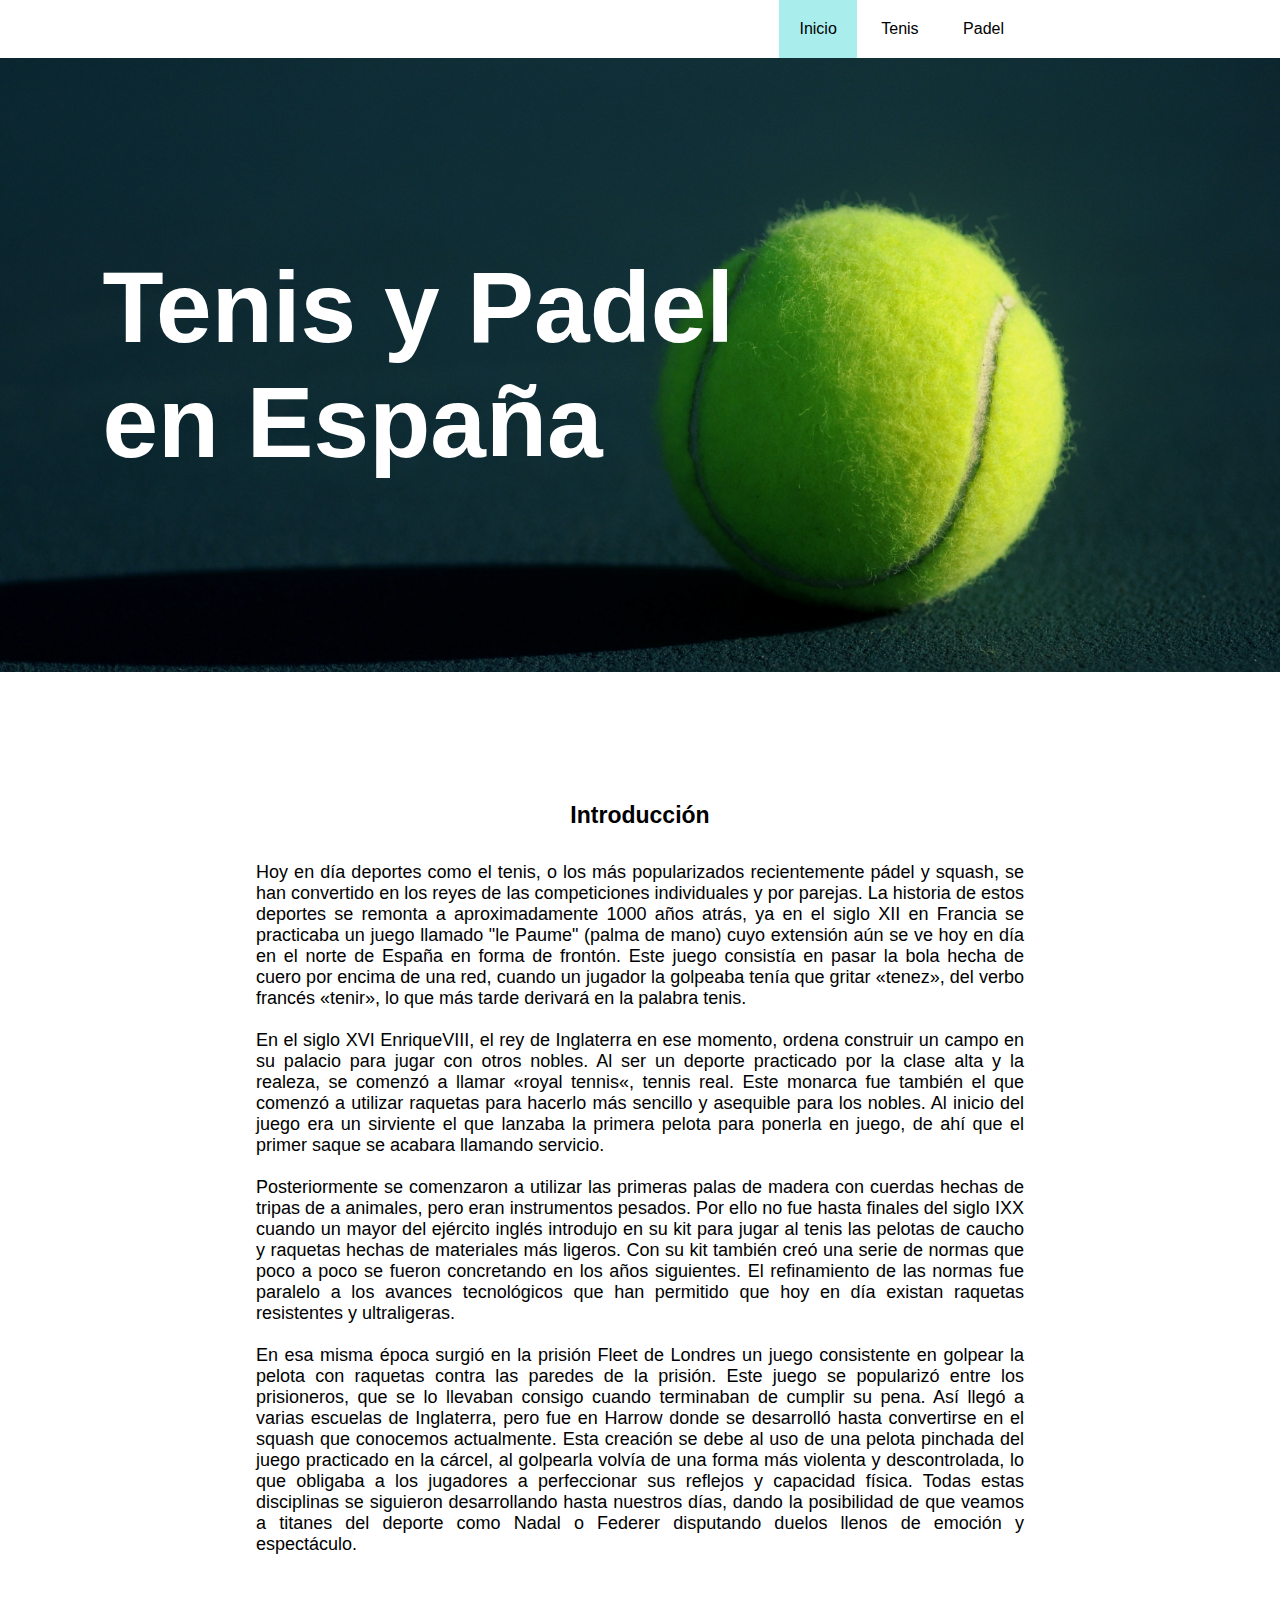
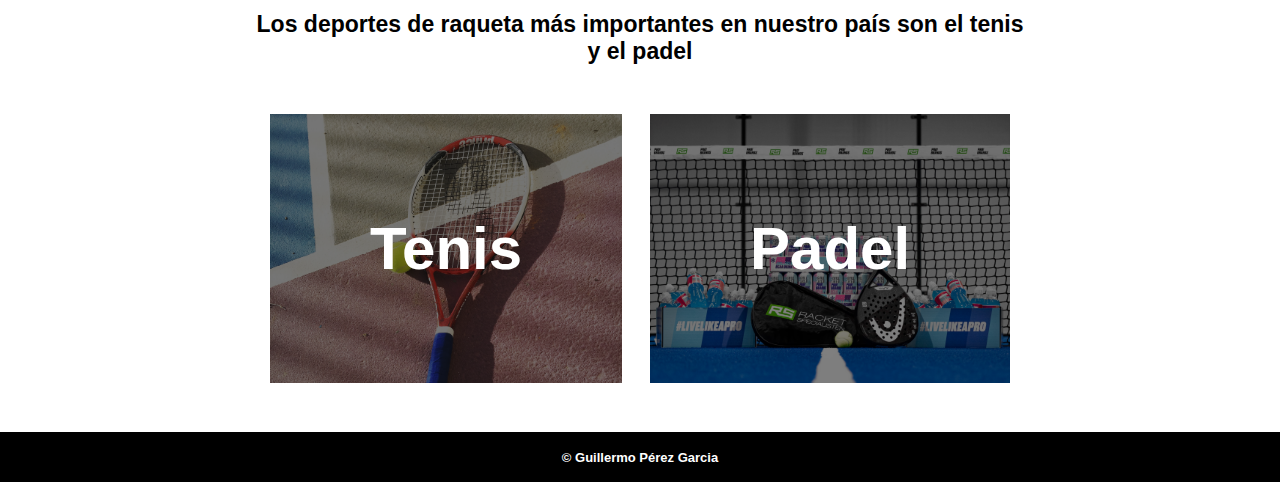
<file: index.html>
<!DOCTYPE html>
<html lang="en">

<head>
    <meta charset="UTF-8">
    <meta http-equiv="X-UA-Compatible" content="IE=edge">
    <meta name="viewport" content="width=device-width, initial-scale=1.0">
    <link rel="stylesheet" href="style.css">
    <title>Document</title>
</head>

<body>
    <header>
        <nav>
            <ul>
                <a href="index.html">
                    <li id="seleccionado">Inicio</li>
                </a>
                <a href="tenis.html">
                    <li>Tenis</li>
                </a>
                <a href="padel.html">
                    <li>Padel</li>
                </a>
            </ul>
        </nav>
    </header>
    <div class="bloque1">

        <h1 class="titulo1">Tenis y Padel<br>en España</h1>

    </div>
    <h3>Introducción</h3>
    <p>
        Hoy en día deportes como el tenis, o los más popularizados recientemente pádel y squash, se han
        convertido en los reyes de las competiciones individuales y por parejas. La historia de estos deportes
        se remonta a aproximadamente 1000 años atrás, ya en el siglo XII en Francia se practicaba un juego
        llamado "le Paume" (palma de mano) cuyo extensión aún se ve hoy en día en el norte de España en forma de
        frontón. Este juego consistía en pasar la bola hecha de cuero por encima de una red, cuando un jugador
        la golpeaba tenía que gritar «tenez», del verbo francés «tenir», lo que más tarde derivará en la palabra
        tenis.<br><br>

        En el siglo XVI EnriqueVIII, el rey de Inglaterra en ese momento, ordena construir un campo en su
        palacio para jugar con otros nobles. Al ser un deporte practicado por la clase alta y la realeza, se
        comenzó a llamar «royal tennis«, tennis real. Este monarca fue también el que comenzó a utilizar
        raquetas para hacerlo más sencillo y asequible para los nobles. Al inicio del juego era un sirviente el
        que lanzaba la primera pelota para ponerla en juego, de ahí que el primer saque se acabara llamando
        servicio.<br><br>

        Posteriormente se comenzaron a utilizar las primeras palas de madera con cuerdas hechas de tripas de a
        animales, pero eran instrumentos pesados. Por ello no fue hasta finales del siglo IXX cuando un mayor
        del ejército inglés introdujo en su kit para jugar al tenis las pelotas de caucho y raquetas hechas de
        materiales más ligeros. Con su kit también creó una serie de normas que poco a poco se fueron
        concretando en los años siguientes. El refinamiento de las normas fue paralelo a los avances
        tecnológicos que han permitido que hoy en día existan raquetas resistentes y ultraligeras.<br><br>

        En esa misma época surgió en la prisión Fleet de Londres un juego consistente en golpear la pelota con
        raquetas contra las paredes de la prisión. Este juego se popularizó entre los prisioneros, que se lo
        llevaban consigo cuando terminaban de cumplir su pena. Así llegó a varias escuelas de Inglaterra, pero
        fue en Harrow donde se desarrolló hasta convertirse en el squash que conocemos actualmente. Esta
        creación se debe al uso de una pelota pinchada del juego practicado en la cárcel, al golpearla volvía de
        una forma más violenta y descontrolada, lo que obligaba a los jugadores a perfeccionar sus reflejos y
        capacidad física.

        Todas estas disciplinas se siguieron desarrollando hasta nuestros días, dando la posibilidad de que
        veamos a titanes del deporte como Nadal o Federer disputando duelos llenos de emoción y espectáculo.
    </p>


    <h2>Los deportes de raqueta más importantes en nuestro país son el tenis y el padel </h2>
    <div class="bloque3">

        <a href="tenis.html">
            <h2 id="tenisfoto">Tenis</h2>
        </a>


        <a href="padel.html">
            <h2 id="padelfoto">Padel</h2>
        </a>

    </div>

    <footer>
        <h6 id="copyright"> © Guillermo Pérez Garcia</h6>
    </footer>



</body>

</html>
</file>
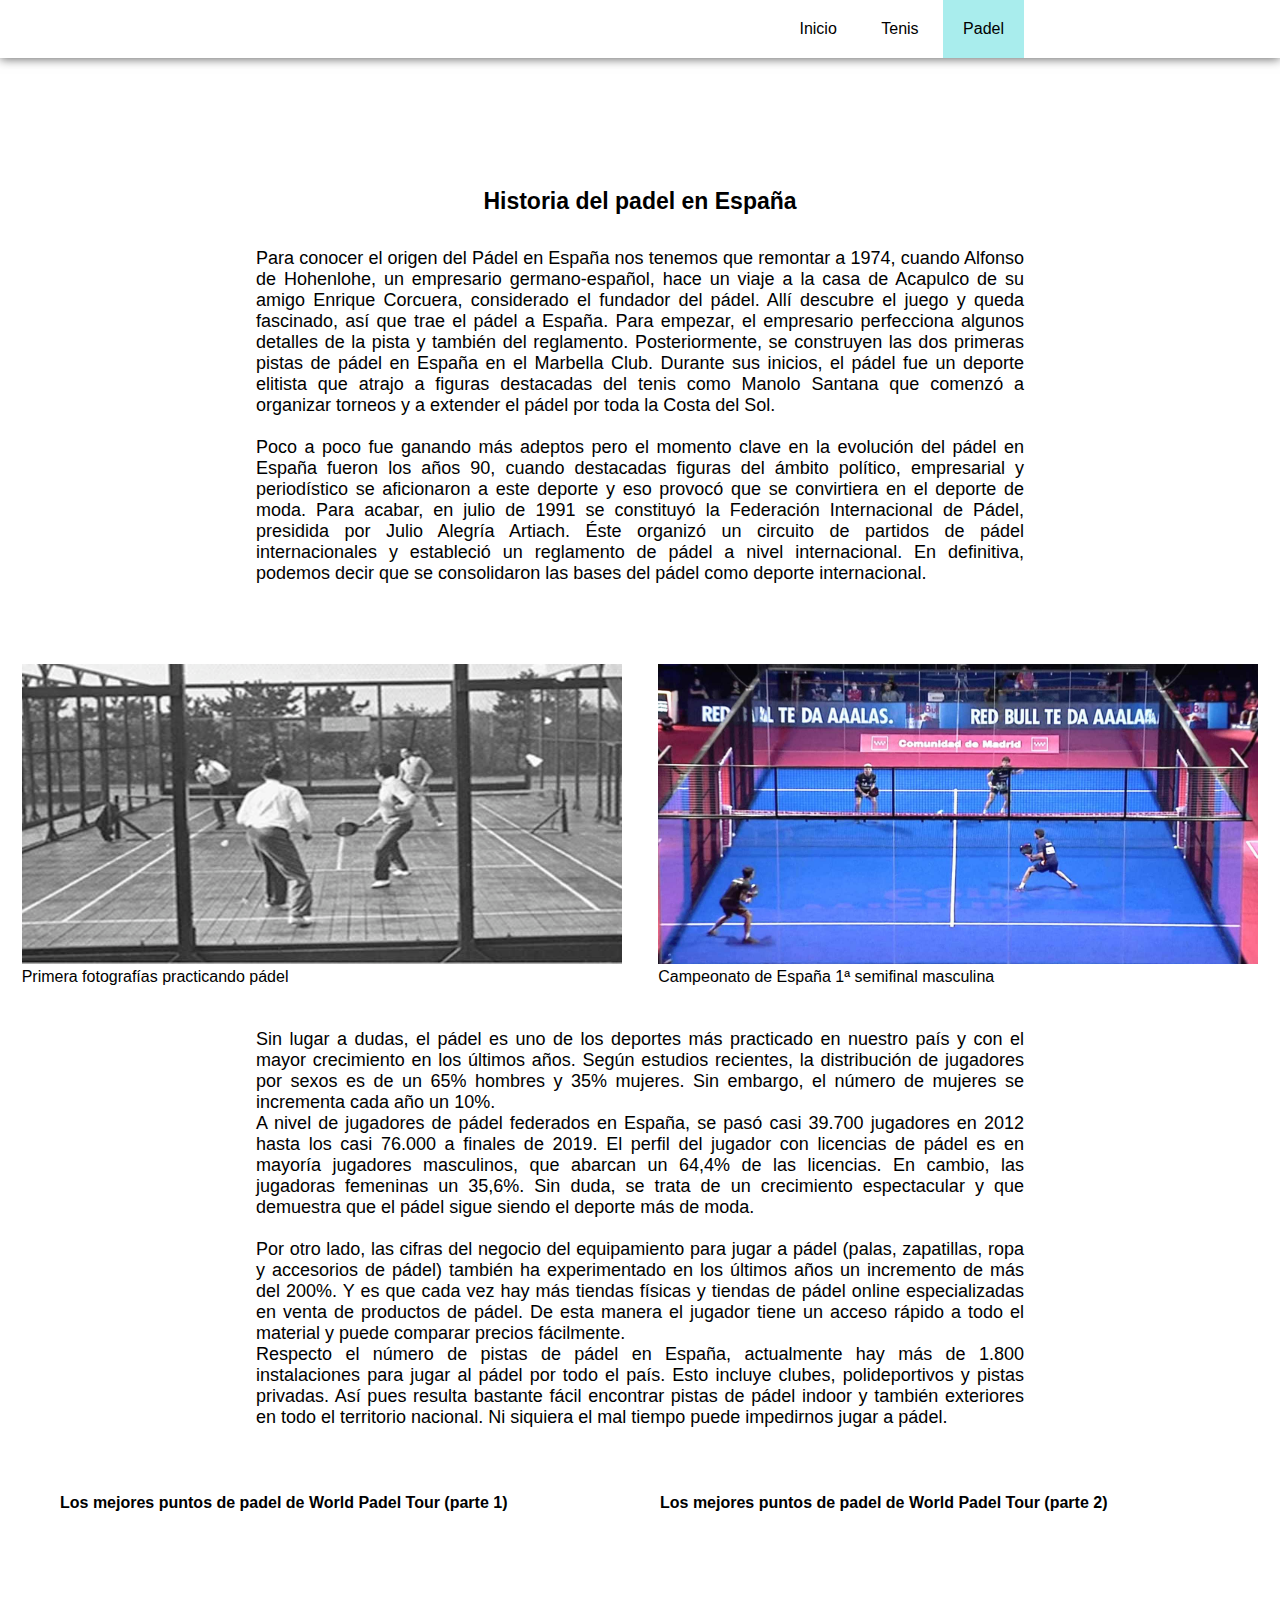
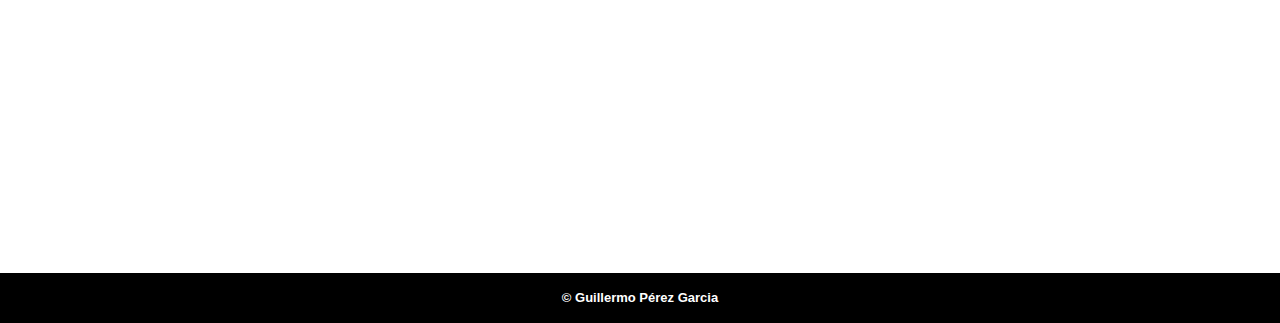
<file: padel.html>
<!DOCTYPE html>
<html lang="en">

<head>
    <meta charset="UTF-8">
    <meta http-equiv="X-UA-Compatible" content="IE=edge">
    <meta name="viewport" content="width=device-width, initial-scale=1.0">
    <link rel="stylesheet" href="style.css">
    <title>Document</title>
</head>

<body>
    <header>

        <nav>

            <ul>
                <a href="index.html">
                    <li>Inicio</li>
                </a>
                <a href="tenis.html">
                    <li>Tenis</li>
                </a>
                <a href="padel.html">
                    <li id="seleccionado">Padel</li>
                </a>
            </ul>

        </nav>
    </header>
    <h3>Historia del padel en España</h3>
    
    <div class="todopadel">
    <p>
        Para conocer el origen del Pádel en España nos tenemos que remontar a 1974, cuando Alfonso de Hohenlohe, un
        empresario germano-español, hace un viaje a la casa de Acapulco de su amigo Enrique Corcuera, considerado el
        fundador del pádel. Allí descubre el juego y queda fascinado, así que trae el pádel a España.

        Para empezar, el empresario perfecciona algunos detalles de la pista y también del reglamento. Posteriormente,
        se construyen las dos primeras pistas de pádel en España en el Marbella Club. Durante sus inicios, el pádel fue
        un deporte elitista que atrajo a figuras destacadas del tenis como Manolo Santana que comenzó a organizar
        torneos y a extender el pádel por toda la Costa del Sol.<br><br>
        Poco a poco fue ganando más adeptos pero el momento clave en la evolución del pádel en España fueron los años
        90, cuando destacadas figuras del ámbito político, empresarial y periodístico se aficionaron a este deporte y
        eso provocó que se convirtiera en el deporte de moda.

        Para acabar, en julio de 1991 se constituyó la Federación Internacional de Pádel, presidida por Julio Alegría
        Artiach. Éste organizó un circuito de partidos de pádel internacionales y estableció un reglamento de pádel a
        nivel internacional. En definitiva, podemos decir que se consolidaron las bases del pádel como deporte
        internacional.<br><br>
    

    </p>

    <div id="fotospadel">

        <figure>
            <img src="origen padel.jpg" width="600px" height="300px" alt="primeras fotografías practicando pádel">
            <figcaption>Primera fotografías practicando pádel</figcaption>
        </figure>


        <figure>
            <img src="origenpadel2.jpg" width="600px" height="300px" alt="pádel en la actualidad">
            <figcaption>Campeonato de España 1ª semifinal masculina</figcaption>
        </figure>


    </div>

    <p>
        Sin lugar a dudas, el pádel es uno de los deportes más practicado en nuestro país y con el mayor crecimiento en
        los últimos años. Según estudios recientes, la distribución de jugadores por sexos es de un 65% hombres y 35%
        mujeres. Sin embargo, el número de mujeres se incrementa cada año un 10%.<br>
        A nivel de jugadores de pádel federados en España, se pasó casi 39.700 jugadores en 2012 hasta los casi 76.000 a
        finales de 2019. El perfil del jugador con licencias de pádel es en mayoría jugadores masculinos, que abarcan un
        64,4% de las licencias. En cambio, las jugadoras femeninas un 35,6%. Sin duda, se trata de un crecimiento
        espectacular y que demuestra que el pádel sigue siendo el deporte más de moda.<br><br>

        Por otro lado, las cifras del negocio del equipamiento para jugar a pádel (palas, zapatillas, ropa y accesorios
        de pádel) también ha experimentado en los últimos años un incremento de más del 200%. Y es que cada vez hay más
        tiendas físicas y tiendas de pádel online especializadas en venta de productos de pádel. De esta manera el
        jugador tiene un acceso rápido a todo el material y puede comparar precios fácilmente.<br>

        Respecto el número de pistas de pádel en España, actualmente hay más de 1.800 instalaciones para jugar al pádel
        por todo el país. Esto incluye clubes, polideportivos y pistas privadas. Así pues resulta bastante fácil
        encontrar pistas de pádel indoor y también exteriores en todo el territorio nacional. Ni siquiera el mal tiempo
        puede impedirnos jugar a pádel.
    </p>
</div>
</div>

    <div id="videospadel">
<div class="videopadel">
        <h4>Los mejores puntos de padel de World Padel Tour (parte 1)</h4>
        <iframe width="560" height="315" src="https://www.youtube.com/embed/ukffUTmJk-s" title="YouTube video player"
            frameborder="0"
            allow="accelerometer; autoplay; clipboard-write; encrypted-media; gyroscope; picture-in-picture"
            allowfullscreen></iframe>
        </div>
<div class="videopadel">
        <h4>Los mejores puntos de padel de World Padel Tour (parte 2)</h4>
        <iframe width="560" height="315" src="https://www.youtube.com/embed/YO1cDZCQEFk" title="YouTube video player"
            frameborder="0"
            allow="accelerometer; autoplay; clipboard-write; encrypted-media; gyroscope; picture-in-picture"
            allowfullscreen></iframe>
        </div>

    </div>

    <footer>
        <h6 id="copyright"> © Guillermo Pérez Garcia</h6>
    </footer>

</body>

</html>
</file>
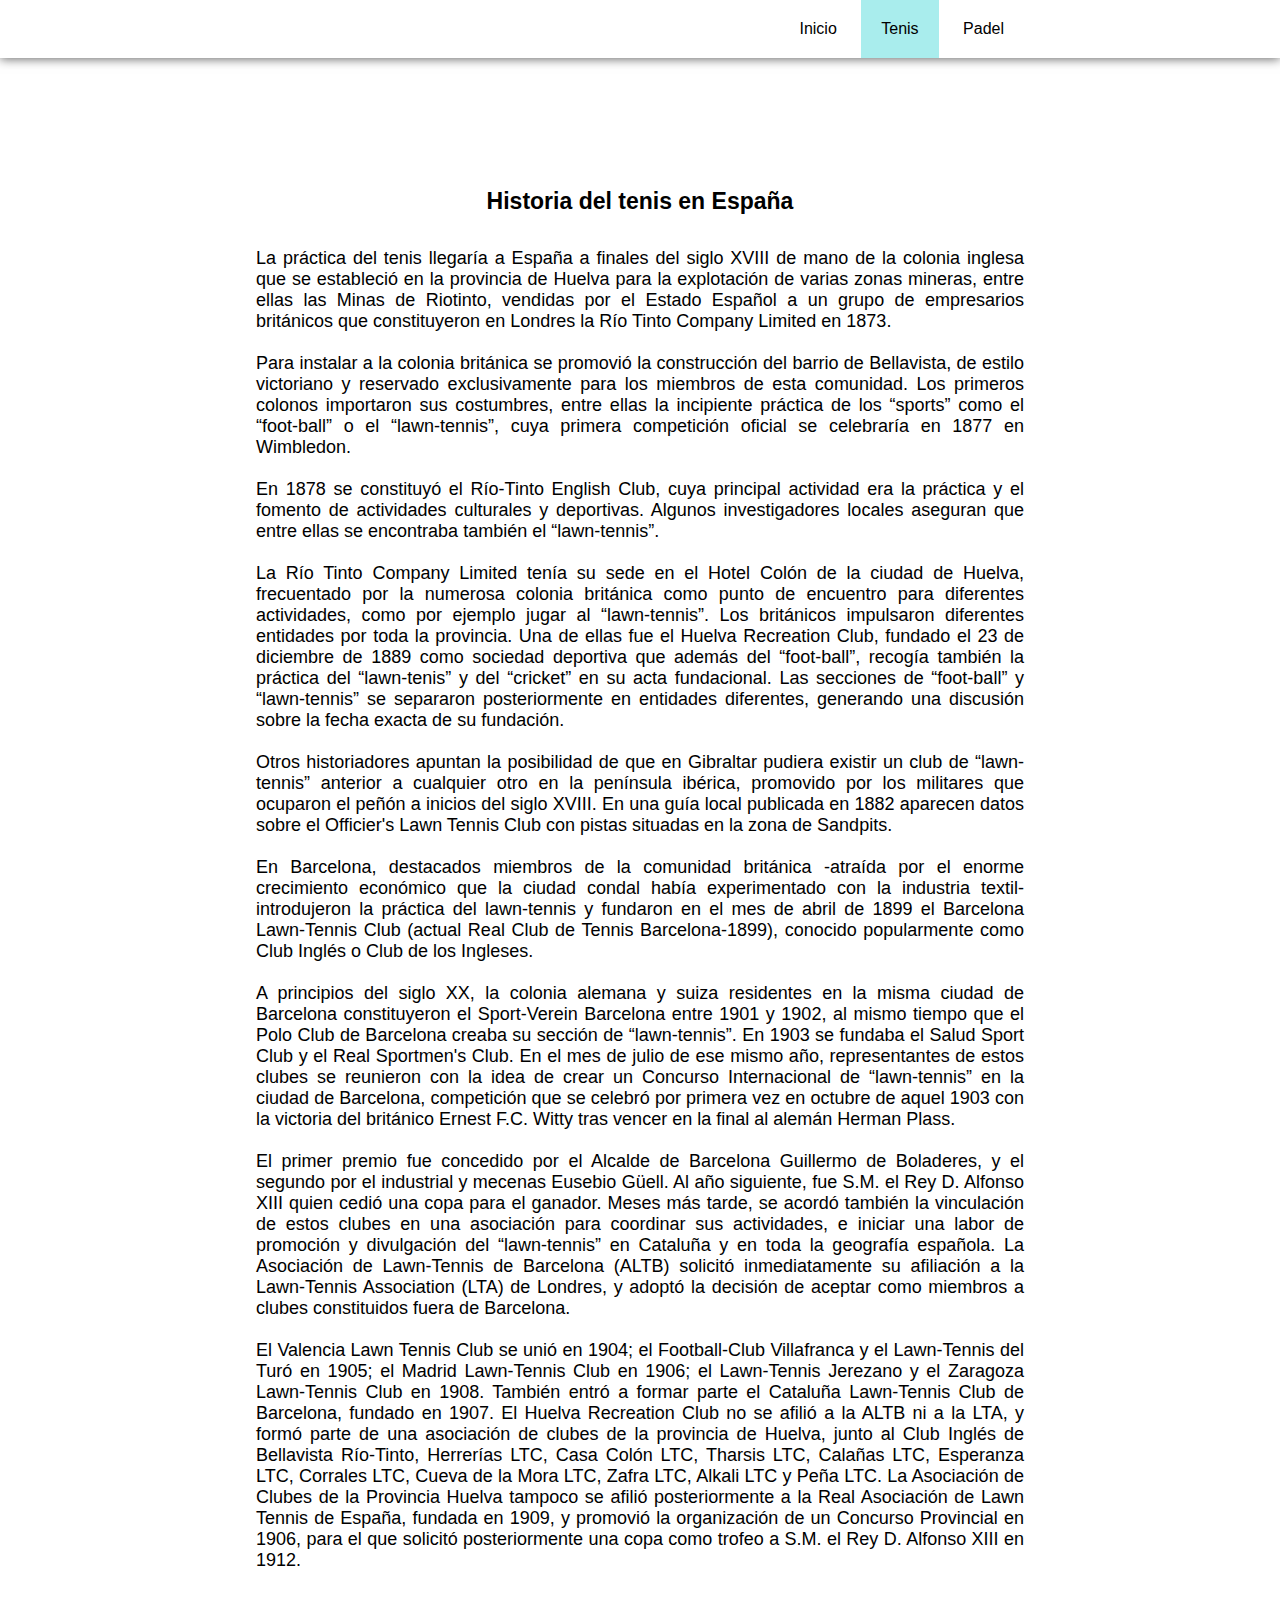
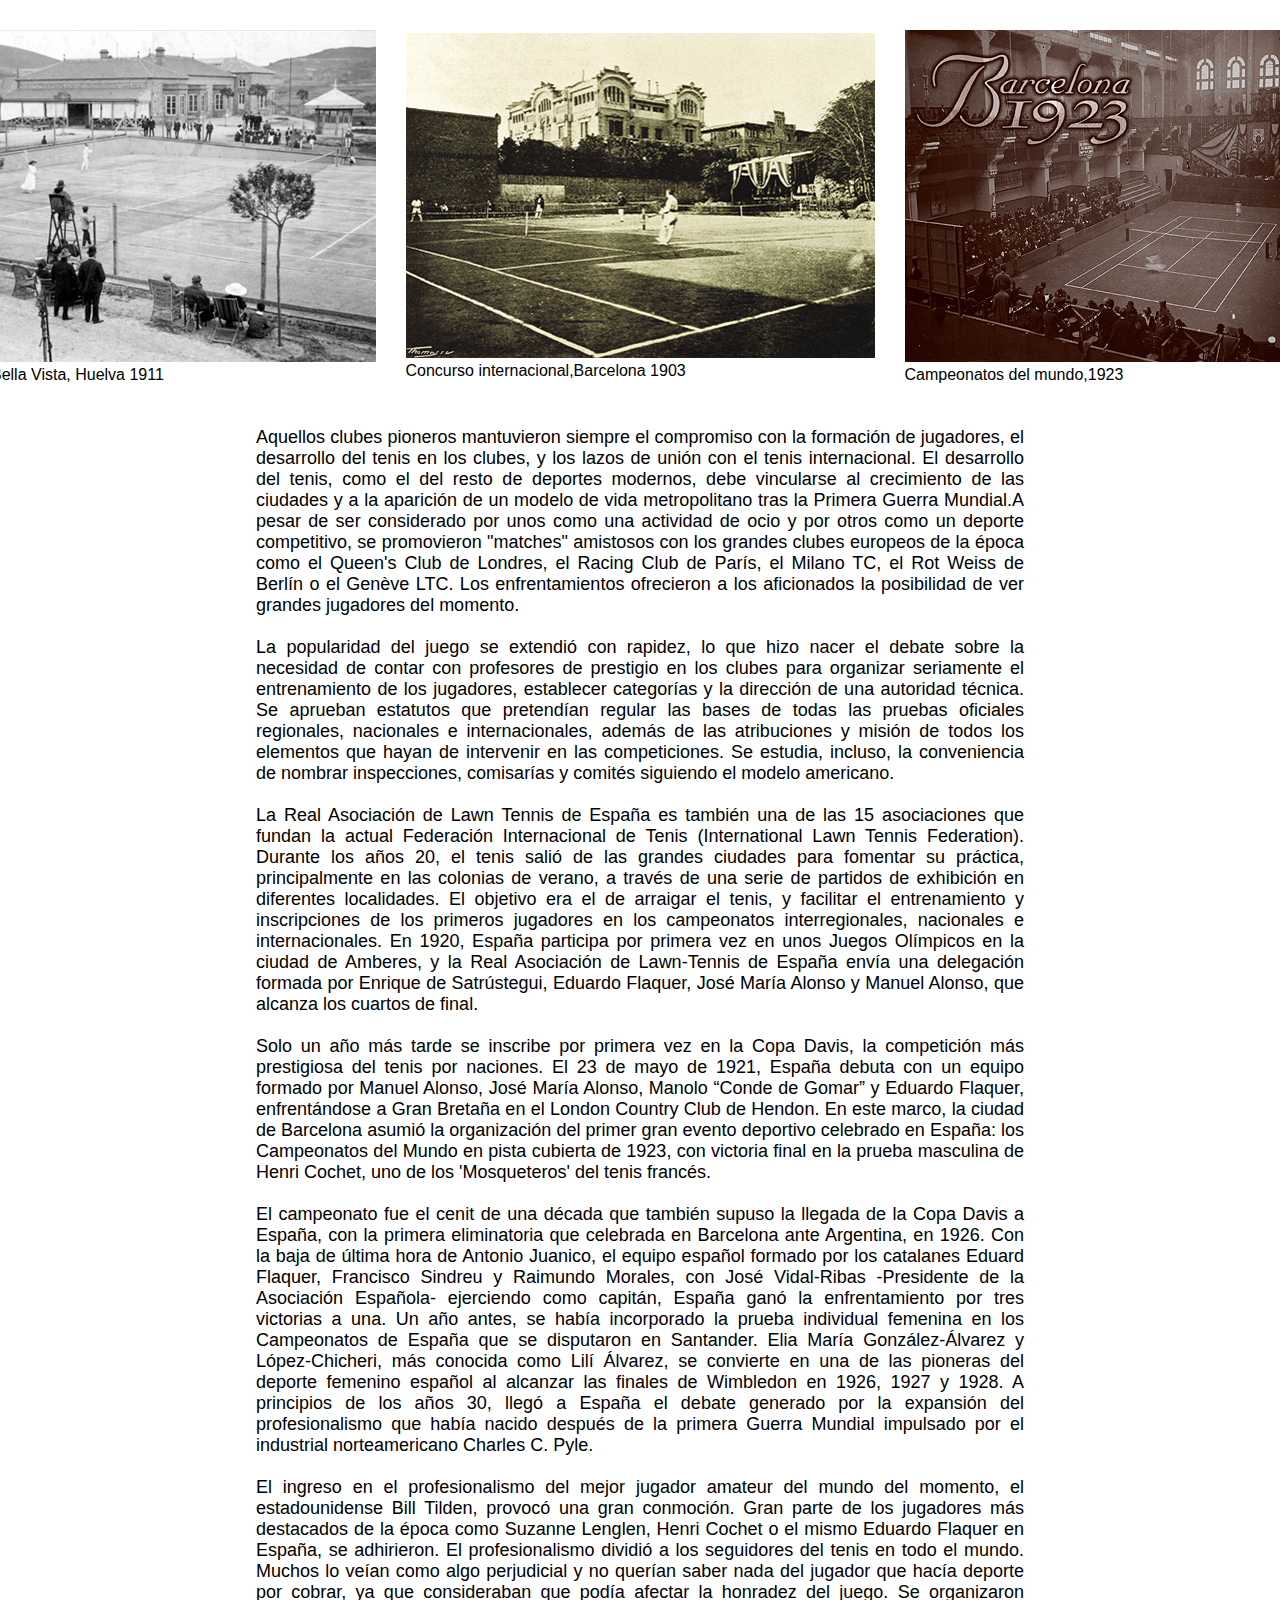
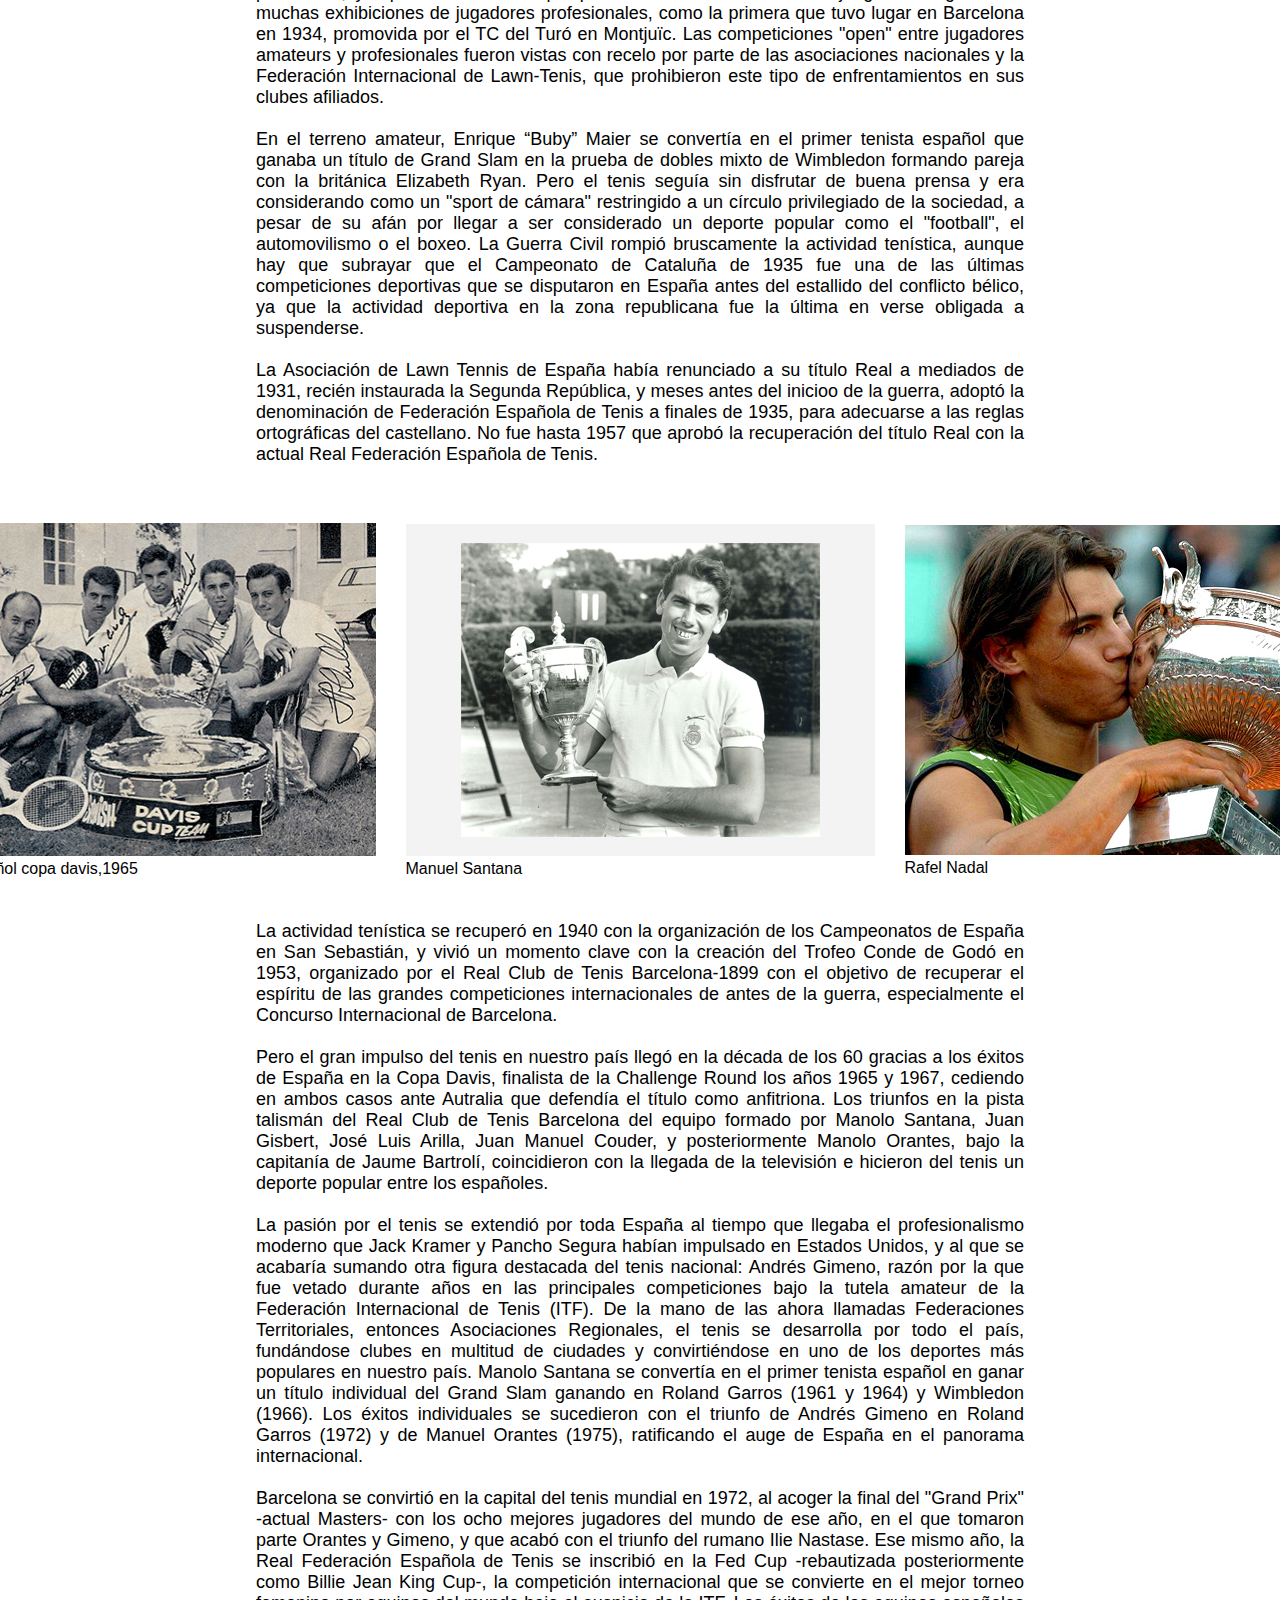
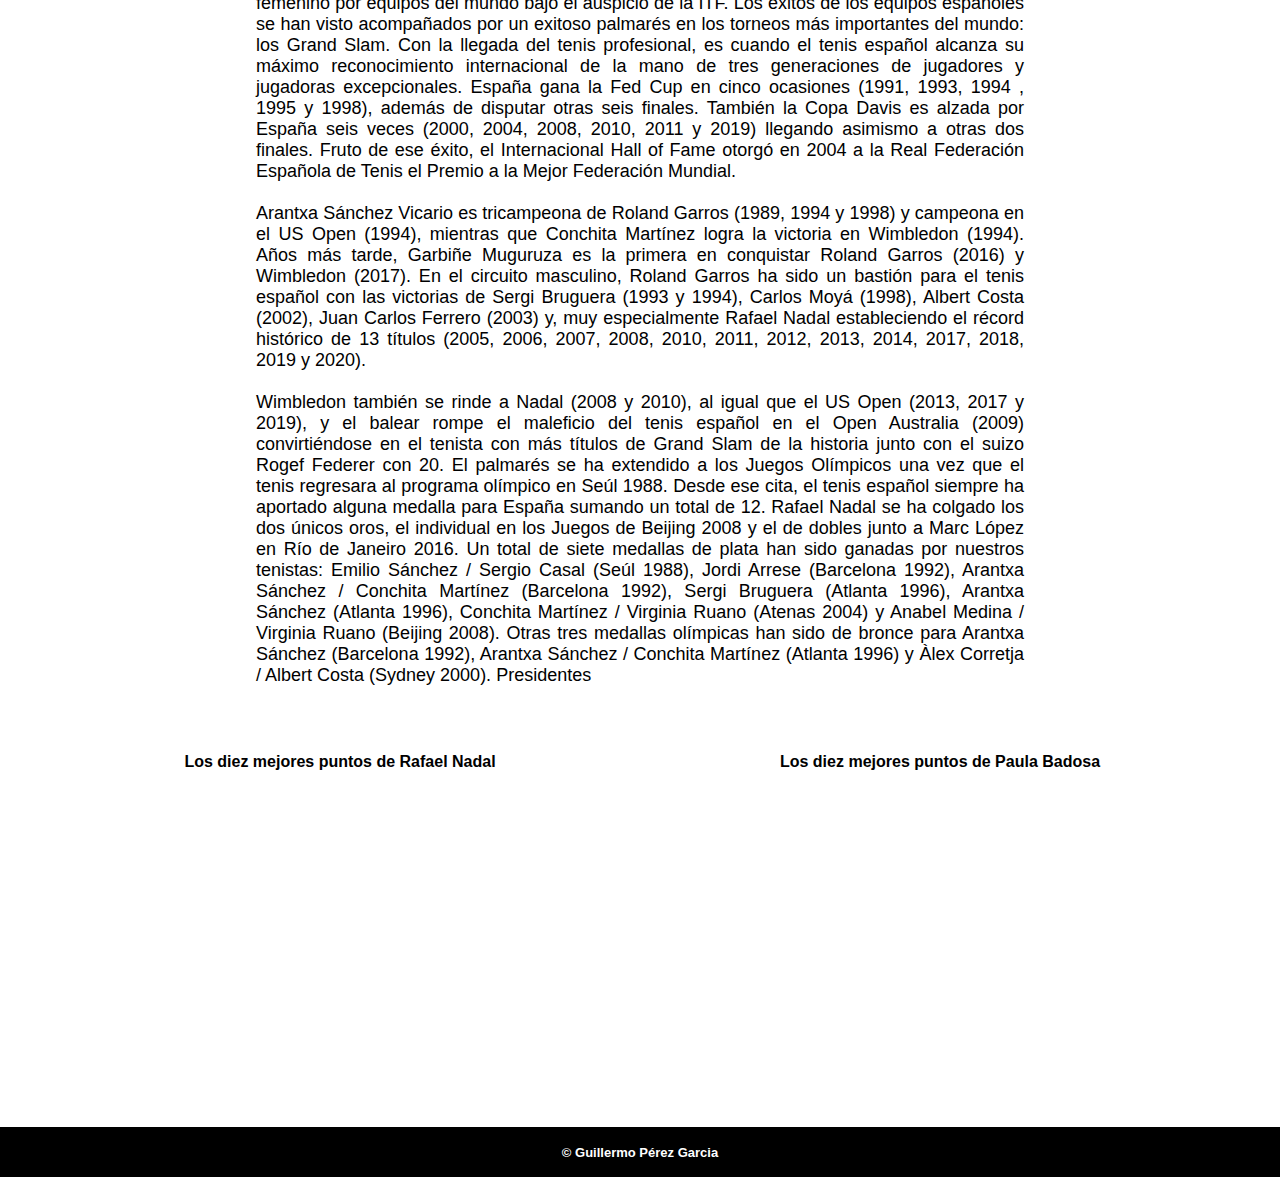
<file: tenis.html>
<!DOCTYPE html>
<html lang="en">

<head>
    <meta charset="UTF-8">
    <meta http-equiv="X-UA-Compatible" content="IE=edge">
    <meta name="viewport" content="width=device-width, initial-scale=1.0">
    <link rel="stylesheet" href="style.css">
    <title>Document</title>
</head>

<body>

    <header>

        <nav>

            <ul>
                <a href="index.html">
                    <li>Inicio</li>
                </a>
                <a href="tenis.html">
                    <li id="seleccionado">Tenis</li>
                </a>
                <a href="padel.html">
                    <li>Padel</li>
                </a>
            </ul>

        </nav>
    </header>

        <h3>Historia del tenis en España</h3>

    
    <div class="historiatenis">
        <p>
            La práctica del tenis llegaría a España a finales del siglo XVIII de mano de la colonia inglesa que se
            estableció en la provincia de Huelva para la explotación de varias zonas mineras, entre ellas las Minas de
            Riotinto, vendidas por el Estado Español a un grupo de empresarios británicos que constituyeron en Londres
            la Río Tinto Company Limited en 1873.<br><br>

            Para instalar a la colonia británica se promovió la construcción del barrio de Bellavista, de estilo
            victoriano y reservado exclusivamente para los miembros de esta comunidad. Los primeros colonos importaron
            sus costumbres, entre ellas la incipiente práctica de los “sports” como el “foot-ball” o el “lawn-tennis”,
            cuya primera competición oficial se celebraría en 1877 en Wimbledon.<br><br>

            En 1878 se constituyó el Río-Tinto English Club, cuya principal actividad era la práctica y el fomento de
            actividades culturales y deportivas. Algunos investigadores locales aseguran que entre ellas se encontraba
            también el “lawn-tennis”.<br><br>

            La Río Tinto Company Limited tenía su sede en el Hotel Colón de la ciudad de Huelva, frecuentado por la
            numerosa colonia británica como punto de encuentro para diferentes actividades, como por ejemplo jugar al
            “lawn-tennis”.

            Los británicos impulsaron diferentes entidades por toda la provincia. Una de ellas fue el Huelva Recreation
            Club, fundado el 23 de diciembre de 1889 como sociedad deportiva que además del “foot-ball”, recogía también
            la práctica del “lawn-tenis” y del “cricket” en su acta fundacional. Las secciones de “foot-ball” y
            “lawn-tennis” se separaron posteriormente en entidades diferentes, generando una discusión sobre la fecha
            exacta de su fundación.<br><br>

            Otros historiadores apuntan la posibilidad de que en Gibraltar pudiera existir un club de “lawn-tennis”
            anterior a cualquier otro en la península ibérica, promovido por los militares que ocuparon el peñón a
            inicios del siglo XVIII. En una guía local publicada en 1882 aparecen datos sobre el Officier's Lawn Tennis
            Club con pistas situadas en la zona de Sandpits.<br><br>

            En Barcelona, destacados miembros de la comunidad británica -atraída por el enorme crecimiento económico que
            la ciudad condal había experimentado con la industria textil- introdujeron la práctica del lawn-tennis y
            fundaron en el mes de abril de 1899 el Barcelona Lawn-Tennis Club (actual Real Club de Tennis
            Barcelona-1899), conocido popularmente como Club Inglés o Club de los Ingleses.<br><br>

            A principios del siglo XX, la colonia alemana y suiza residentes en la misma ciudad de Barcelona
            constituyeron el Sport-Verein Barcelona entre 1901 y 1902, al mismo tiempo que el Polo Club de Barcelona
            creaba su sección de “lawn-tennis”. En 1903 se fundaba el Salud Sport Club y el Real Sportmen's Club.

            En el mes de julio de ese mismo año, representantes de estos clubes se reunieron con la idea de crear un
            Concurso Internacional de “lawn-tennis” en la ciudad de Barcelona, competición que se celebró por primera
            vez en octubre de aquel 1903 con la victoria del británico Ernest F.C. Witty tras vencer en la final al
            alemán Herman Plass.<br><br>

            El primer premio fue concedido por el Alcalde de Barcelona Guillermo de Boladeres, y el segundo por el
            industrial y mecenas Eusebio Güell. Al año siguiente, fue S.M. el Rey D. Alfonso XIII quien cedió una copa
            para el ganador.

            Meses más tarde, se acordó también la vinculación de estos clubes en una asociación para coordinar sus
            actividades, e iniciar una labor de promoción y divulgación del “lawn-tennis” en Cataluña y en toda la
            geografía española.

            La Asociación de Lawn-Tennis de Barcelona (ALTB) solicitó inmediatamente su afiliación a la Lawn-Tennis
            Association (LTA) de Londres, y adoptó la decisión de aceptar como miembros a clubes constituidos fuera de
            Barcelona.<br><br>

            El Valencia Lawn Tennis Club se unió en 1904; el Football-Club Villafranca y el Lawn-Tennis del Turó en
            1905; el Madrid Lawn-Tennis Club en 1906; el Lawn-Tennis Jerezano y el Zaragoza Lawn-Tennis Club en 1908.
            También entró a formar parte el Cataluña Lawn-Tennis Club de Barcelona, fundado en 1907.

            El Huelva Recreation Club no se afilió a la ALTB ni a la LTA, y formó parte de una asociación de clubes de
            la provincia de Huelva, junto al Club Inglés de Bellavista Río-Tinto, Herrerías LTC, Casa Colón LTC, Tharsis
            LTC, Calañas LTC, Esperanza LTC, Corrales LTC, Cueva de la Mora LTC, Zafra LTC, Alkali LTC y Peña LTC.

            La Asociación de Clubes de la Provincia Huelva tampoco se afilió posteriormente a la Real Asociación de Lawn
            Tennis de España, fundada en 1909, y promovió la organización de un Concurso Provincial en 1906, para el que
            solicitó posteriormente una copa como trofeo a S.M. el Rey D. Alfonso XIII en 1912.

        </p>
        <div class="fotostenis">
            <figure>
                <img src="club ingles Bella Vista,Huelva 1911.jpg" alt="club inglés Bella Vista, Huelva 1911">
                <figcaption>Club Inglés Bella Vista, Huelva 1911</figcaption>
            </figure>
            <figure>
                <img src="concurso internacional barcelona 1903.jpg" alt="concurso internacional,Barcelona 1903">
                <figcaption>Concurso internacional,Barcelona 1903</figcaption>
            </figure>
            <figure>

                <img src="campeonatos del mundo 1923.jpg" alt="campeonatos del mundo 1923"
                    title="Campeonatos del mundo 1923">
                <figcaption>Campeonatos del mundo,1923</figcaption>
            </figure>
        </div>
        <p>
            Aquellos clubes pioneros mantuvieron siempre el compromiso con la formación de jugadores, el desarrollo del
            tenis en los clubes, y los lazos de unión con el tenis internacional. El desarrollo del tenis, como el del
            resto de deportes modernos, debe vincularse al crecimiento de las ciudades y a la aparición de un modelo de
            vida metropolitano tras la Primera Guerra Mundial.A pesar de ser considerado por unos como una actividad de
            ocio y por otros como un deporte competitivo, se promovieron "matches" amistosos con los grandes clubes
            europeos de la época como el Queen's Club de Londres, el Racing Club de París, el Milano TC, el Rot Weiss de
            Berlín o el Genève LTC. Los enfrentamientos ofrecieron a los aficionados la posibilidad de ver grandes
            jugadores del momento.<br><br>

            La popularidad del juego se extendió con rapidez, lo que hizo nacer el debate sobre la necesidad de contar
            con profesores de prestigio en los clubes para organizar seriamente el entrenamiento de los jugadores,
            establecer categorías y la dirección de una autoridad técnica.

            Se aprueban estatutos que pretendían regular las bases de todas las pruebas oficiales regionales, nacionales
            e internacionales, además de las atribuciones y misión de todos los elementos que hayan de intervenir en las
            competiciones. Se estudia, incluso, la conveniencia de nombrar inspecciones, comisarías y comités siguiendo
            el modelo americano.<br><br>

            La Real Asociación de Lawn Tennis de España es también una de las 15 asociaciones que fundan la actual
            Federación Internacional de Tenis (International Lawn Tennis Federation).

            Durante los años 20, el tenis salió de las grandes ciudades para fomentar su práctica, principalmente en las
            colonias de verano, a través de una serie de partidos de exhibición en diferentes localidades. El objetivo
            era el de arraigar el tenis, y facilitar el entrenamiento y inscripciones de los primeros jugadores en los
            campeonatos interregionales, nacionales e internacionales.

            En 1920, España participa por primera vez en unos Juegos Olímpicos en la ciudad de Amberes, y la Real
            Asociación de Lawn-Tennis de España envía una delegación formada por Enrique de Satrústegui, Eduardo
            Flaquer, José María Alonso y Manuel Alonso, que alcanza los cuartos de final.<br><br>

            Solo un año más tarde se inscribe por primera vez en la Copa Davis, la competición más prestigiosa del tenis
            por naciones. El 23 de mayo de 1921, España debuta con un equipo formado por Manuel Alonso, José María
            Alonso, Manolo “Conde de Gomar” y Eduardo Flaquer, enfrentándose a Gran Bretaña en el London Country Club de
            Hendon.

            En este marco, la ciudad de Barcelona asumió la organización del primer gran evento deportivo celebrado en
            España: los Campeonatos del Mundo en pista cubierta de 1923, con victoria final en la prueba masculina de
            Henri Cochet, uno de los 'Mosqueteros' del tenis francés.<br><br>

            El campeonato fue el cenit de una década que también supuso la llegada de la Copa Davis a España, con la
            primera eliminatoria que celebrada en Barcelona ante Argentina, en 1926. Con la baja de última hora de
            Antonio Juanico, el equipo español formado por los catalanes Eduard Flaquer, Francisco Sindreu y Raimundo
            Morales, con José Vidal-Ribas -Presidente de la Asociación Española- ejerciendo como capitán, España ganó la
            enfrentamiento por tres victorias a una.

            Un año antes, se había incorporado la prueba individual femenina en los Campeonatos de España que se
            disputaron en Santander. Elia María González-Álvarez y López-Chicheri, más conocida como Lilí Álvarez, se
            convierte en una de las pioneras del deporte femenino español al alcanzar las finales de Wimbledon en 1926,
            1927 y 1928.

            A principios de los años 30, llegó a España el debate generado por la expansión del profesionalismo que
            había nacido después de la primera Guerra Mundial impulsado por el industrial norteamericano Charles C.
            Pyle.<br><br>

            El ingreso en el profesionalismo del mejor jugador amateur del mundo del momento, el estadounidense Bill
            Tilden, provocó una gran conmoción. Gran parte de los jugadores más destacados de la época como Suzanne
            Lenglen, Henri Cochet o el mismo Eduardo Flaquer en España, se adhirieron.

            El profesionalismo dividió a los seguidores del tenis en todo el mundo. Muchos lo veían como algo
            perjudicial y no querían saber nada del jugador que hacía deporte por cobrar, ya que consideraban que podía
            afectar la honradez del juego. Se organizaron muchas exhibiciones de jugadores profesionales, como la
            primera que tuvo lugar en Barcelona en 1934, promovida por el TC del Turó en Montjuïc.

            Las competiciones "open" entre jugadores amateurs y profesionales fueron vistas con recelo por parte de las
            asociaciones nacionales y la Federación Internacional de Lawn-Tenis, que prohibieron este tipo de
            enfrentamientos en sus clubes afiliados.<br><br>

            En el terreno amateur, Enrique “Buby” Maier se convertía en el primer tenista español que ganaba un título
            de Grand Slam en la prueba de dobles mixto de Wimbledon formando pareja con la británica Elizabeth Ryan.

            Pero el tenis seguía sin disfrutar de buena prensa y era considerando como un "sport de cámara" restringido
            a un círculo privilegiado de la sociedad, a pesar de su afán por llegar a ser considerado un deporte popular
            como el "football", el automovilismo o el boxeo.

            La Guerra Civil rompió bruscamente la actividad tenística, aunque hay que subrayar que el Campeonato de
            Cataluña de 1935 fue una de las últimas competiciones deportivas que se disputaron en España antes del
            estallido del conflicto bélico, ya que la actividad deportiva en la zona republicana fue la última en verse
            obligada a suspenderse.<br><br>

            La Asociación de Lawn Tennis de España había renunciado a su título Real a mediados de 1931, recién
            instaurada la Segunda República, y meses antes del inicioo de la guerra, adoptó la denominación de
            Federación Española de Tenis a finales de 1935, para adecuarse a las reglas ortográficas del castellano. No
            fue hasta 1957 que aprobó la recuperación del título Real con la actual Real Federación Española de Tenis.

        </p>
        <div class="fotostenis">
            <figure>
                <img src="equipo español copa davis 1965.jpg" alt="equipo español copa davis 1965">
                <figcaption> Equipo español copa davis,1965</figcaption>
            </figure>
            <figure>
                <img src="manuel santana.jpg" alt="Manuel Santana">
                <figcaption> Manuel Santana</figcaption>
            </figure>
            <figure>
                <img src="rafael nadal.jpg" alt="Rafael Nadal">
                <figcaption>Rafel Nadal</figcaption>
            </figure>

        </div>

        <p>
            La actividad tenística se recuperó en 1940 con la organización de los Campeonatos de España en San
            Sebastián, y vivió un momento clave con la creación del Trofeo Conde de Godó en 1953, organizado por el Real
            Club de Tenis Barcelona-1899 con el objetivo de recuperar el espíritu de las grandes competiciones
            internacionales de antes de la guerra, especialmente el Concurso Internacional de Barcelona.<br><br>

            Pero el gran impulso del tenis en nuestro país llegó en la década de los 60 gracias a los éxitos de España
            en la Copa Davis, finalista de la Challenge Round los años 1965 y 1967, cediendo en ambos casos ante
            Autralia que defendía el título como anfitriona.

            Los triunfos en la pista talismán del Real Club de Tenis Barcelona del equipo formado por Manolo Santana,
            Juan Gisbert, José Luis Arilla, Juan Manuel Couder, y posteriormente Manolo Orantes, bajo la capitanía de
            Jaume Bartrolí, coincidieron con la llegada de la televisión e hicieron del tenis un deporte popular entre
            los españoles.<br><br>

            La pasión por el tenis se extendió por toda España al tiempo que llegaba el profesionalismo moderno que Jack
            Kramer y Pancho Segura habían impulsado en Estados Unidos, y al que se acabaría sumando otra figura
            destacada del tenis nacional: Andrés Gimeno, razón por la que fue vetado durante años en las principales
            competiciones bajo la tutela amateur de la Federación Internacional de Tenis (ITF).

            De la mano de las ahora llamadas Federaciones Territoriales, entonces Asociaciones Regionales, el tenis se
            desarrolla por todo el país, fundándose clubes en multitud de ciudades y convirtiéndose en uno de los
            deportes más populares en nuestro país.

            Manolo Santana se convertía en el primer tenista español en ganar un título individual del Grand Slam
            ganando en Roland Garros (1961 y 1964) y Wimbledon (1966). Los éxitos individuales se sucedieron con el
            triunfo de Andrés Gimeno en Roland Garros (1972) y de Manuel Orantes (1975), ratificando el auge de España
            en el panorama internacional.<br><br>

            Barcelona se convirtió en la capital del tenis mundial en 1972, al acoger la final del "Grand Prix" -actual
            Masters- con los ocho mejores jugadores del mundo de ese año, en el que tomaron parte Orantes y Gimeno, y
            que acabó con el triunfo del rumano Ilie Nastase.

            Ese mismo año, la Real Federación Española de Tenis se inscribió en la Fed Cup -rebautizada posteriormente
            como Billie Jean King Cup-, la competición internacional que se convierte en el mejor torneo femenino por
            equipos del mundo bajo el auspicio de la ITF. Los éxitos de los equipos españoles se han visto acompañados
            por un exitoso palmarés en los torneos más importantes del mundo: los Grand Slam.

            Con la llegada del tenis profesional, es cuando el tenis español alcanza su máximo reconocimiento
            internacional de la mano de tres generaciones de jugadores y jugadoras excepcionales.

            España gana la Fed Cup en cinco ocasiones (1991, 1993, 1994 , 1995 y 1998), además de disputar otras seis
            finales. También la Copa Davis es alzada por España seis veces (2000, 2004, 2008, 2010, 2011 y 2019)
            llegando asimismo a otras dos finales. Fruto de ese éxito, el Internacional Hall of Fame otorgó en 2004 a la
            Real Federación Española de Tenis el Premio a la Mejor Federación Mundial.<br><br>

            Arantxa Sánchez Vicario es tricampeona de Roland Garros (1989, 1994 y 1998) y campeona en el US Open (1994),
            mientras que Conchita Martínez logra la victoria en Wimbledon (1994). Años más tarde, Garbiñe Muguruza es la
            primera en conquistar Roland Garros (2016) y Wimbledon (2017).

            En el circuito masculino, Roland Garros ha sido un bastión para el tenis español con las victorias de Sergi
            Bruguera (1993 y 1994), Carlos Moyá (1998), Albert Costa (2002), Juan Carlos Ferrero (2003) y, muy
            especialmente Rafael Nadal estableciendo el récord histórico de 13 títulos (2005, 2006, 2007, 2008, 2010,
            2011, 2012, 2013, 2014, 2017, 2018, 2019 y 2020).<br><br>

            Wimbledon también se rinde a Nadal (2008 y 2010), al igual que el US Open (2013, 2017 y 2019), y el balear
            rompe el maleficio del tenis español en el Open Australia (2009) convirtiéndose en el tenista con más
            títulos de Grand Slam de la historia junto con el suizo Rogef Federer con 20.

            El palmarés se ha extendido a los Juegos Olímpicos una vez que el tenis regresara al programa olímpico en
            Seúl 1988. Desde ese cita, el tenis español siempre ha aportado alguna medalla para España sumando un total
            de 12.

            Rafael Nadal se ha colgado los dos únicos oros, el individual en los Juegos de Beijing 2008 y el de dobles
            junto a Marc López en Río de Janeiro 2016.

            Un total de siete medallas de plata han sido ganadas por nuestros tenistas: Emilio Sánchez / Sergio Casal
            (Seúl 1988), Jordi Arrese (Barcelona 1992), Arantxa Sánchez / Conchita Martínez (Barcelona 1992), Sergi
            Bruguera (Atlanta 1996), Arantxa Sánchez (Atlanta 1996), Conchita Martínez / Virginia Ruano (Atenas 2004) y
            Anabel Medina / Virginia Ruano (Beijing 2008).

            Otras tres medallas olímpicas han sido de bronce para Arantxa Sánchez (Barcelona 1992), Arantxa Sánchez /
            Conchita Martínez (Atlanta 1996) y Àlex Corretja / Albert Costa (Sydney 2000).

            Presidentes
        </p>

    </div>
    <div class="videos">
<div class="video">
    <h4> Los diez mejores puntos de Rafael Nadal</h4>

    <iframe width="560" height="315" src="https://www.youtube.com/embed/P79QtjJvq70" title="YouTube video player"
        frameborder="0" allow="accelerometer; autoplay; clipboard-write; encrypted-media; gyroscope; picture-in-picture"
        allowfullscreen></iframe>
    </div>
<div class="video">
    <h4>Los diez mejores puntos de Paula Badosa</h4>
    <iframe width="560" height="315" src="https://www.youtube.com/embed/nzG8CAnOCJU" title="YouTube video player"
        frameborder="0" allow="accelerometer; autoplay; clipboard-write; encrypted-media; gyroscope; picture-in-picture"
        allowfullscreen></iframe>
        </div>
    </div>

    <footer>
        <h6 id="copyright"> © Guillermo Pérez Garcia</h6> 
     </footer>



</body>

</html>
</file>
<file: style.css>
nav{
    font-family: Arial, Helvetica, sans-serif;
    color:#ffffff;
    display: flex;
    justify-content: end;
    padding-right: 20%;
    margin-bottom: 0px;
    box-shadow:0px 1px 10px rgb(0 0 0/0.6);
    width: auto;

}
li{
    display: inline-block;
    padding: 20px;

}
li:hover{
    background-color: rgb(176, 196, 233);
    font-weight: 600;
}
#seleccionado{
    background-color: rgb(169, 237, 237);
}
ul{
    list-style: none;
    margin: 0px;
}
body{
    margin: 0px;
    font-family: Arial, Helvetica, sans-serif;
}

a{
    color:#000000;
    text-decoration: none;

}
.bloque1{
    display:flex;
    
}
.titulo1{
    background-image:url(pelotainicio2.jpg);
    width:100%;
    height: 90%;
    background-size: 100%;
    margin:0px;
    font-family:Arial, Helvetica, sans-serif;
    color: #ffffff;
    font-size: 100px;
    padding-top:15%;
    background-repeat: no-repeat;
    padding-left: 8%;
    padding-bottom: 15%;
    font-weight: 600;
}
#imagenprincipal{
    width:100%;
}
p{
   
    font-family: Arial, Helvetica, sans-serif;
    font-size: 18px;
    padding-top:10px;
    padding-left: 20%;
    padding-right: 20%;
    text-align: justify;
    padding-bottom: 2%;
}
h3{
    font-family: Arial, Helvetica, sans-serif;
    font-weight: bold;
    padding-left: 20%;
    padding-right: 20%;
    text-align: center;
    font-size: 23px;
    margin-top: 130px;
    

}
h2{
    font-family: Arial, Helvetica, sans-serif;
    font-weight: bold;
    padding-left: 20%;
    padding-right: 20%;
    text-align: center;
    font-size: 23px;
    margin-top: 30px;
    

}

#tenisfoto{
    background-image: linear-gradient(rgba(0, 0, 0, 0.5), rgba(0, 0, 0, 0.5)), url(tenis.jpg);
    color: #ffffff;
    background-size: 100%;
    display: flex;
    justify-content: center;
    padding: 100px;
    font-size: 60px;
    
    /*background-size: 100%;
    width: 10%;
    height: 100%;
    margin: 10px;
    
    font-size: 50px;
    display: flex;
    justify-content: center;
    padding:10%;*/

 
}
#padelfoto{
    background-image: linear-gradient(rgba(0, 0, 0, 0.5), rgba(0, 0, 0, 0.5)), url(padel.jpg);
    color: #ffffff;
    background-size: 100%;
    display: flex;
    justify-content: center;
    padding: 100px;
    font-size: 60px;
    /*background-size: 100%;
    width: 10%;
    height: 100%;
    margin: 10px;
    
    font-size: 50px;
    display: flex;
    justify-content: center;
    padding:10%;
    */


}
.bloque3{
   display:flex;
   justify-content: space-around;
   align-items: center;
   margin-left: 20%;
   margin-right: 20%;
}
#copyright{
    background-color: #000;
    display: flex;
    justify-content: center;
    align-items: center;
    margin:0px;
    color:#ffffff;
    height: 50px;
    font-size: small;

}
.fotostenis{
    display: flex;
justify-content: center;
align-items: center;
    
}

figure{
margin: 15px;
}
.video{
    display: flex;
    justify-content: center;
    flex-direction: column;
    text-align: center;
}
.videos{
    display: flex;
    justify-content: space-evenly;
    margin:20px;
}
#fotospadel{
    display: flex;
    flex-direction: row;
    justify-content: space-evenly;
}
#videospadel{
    display: flex;
    flex-direction: row;
    justify-content: space-evenly;
    margin:20px;
   
}







@media (max-width:1200px){
    body {
        background-color: chartreuse;

    }
}
@media (max-width:600px){
    body{
        background-color: darkseagreen;
    }
}
</file>
